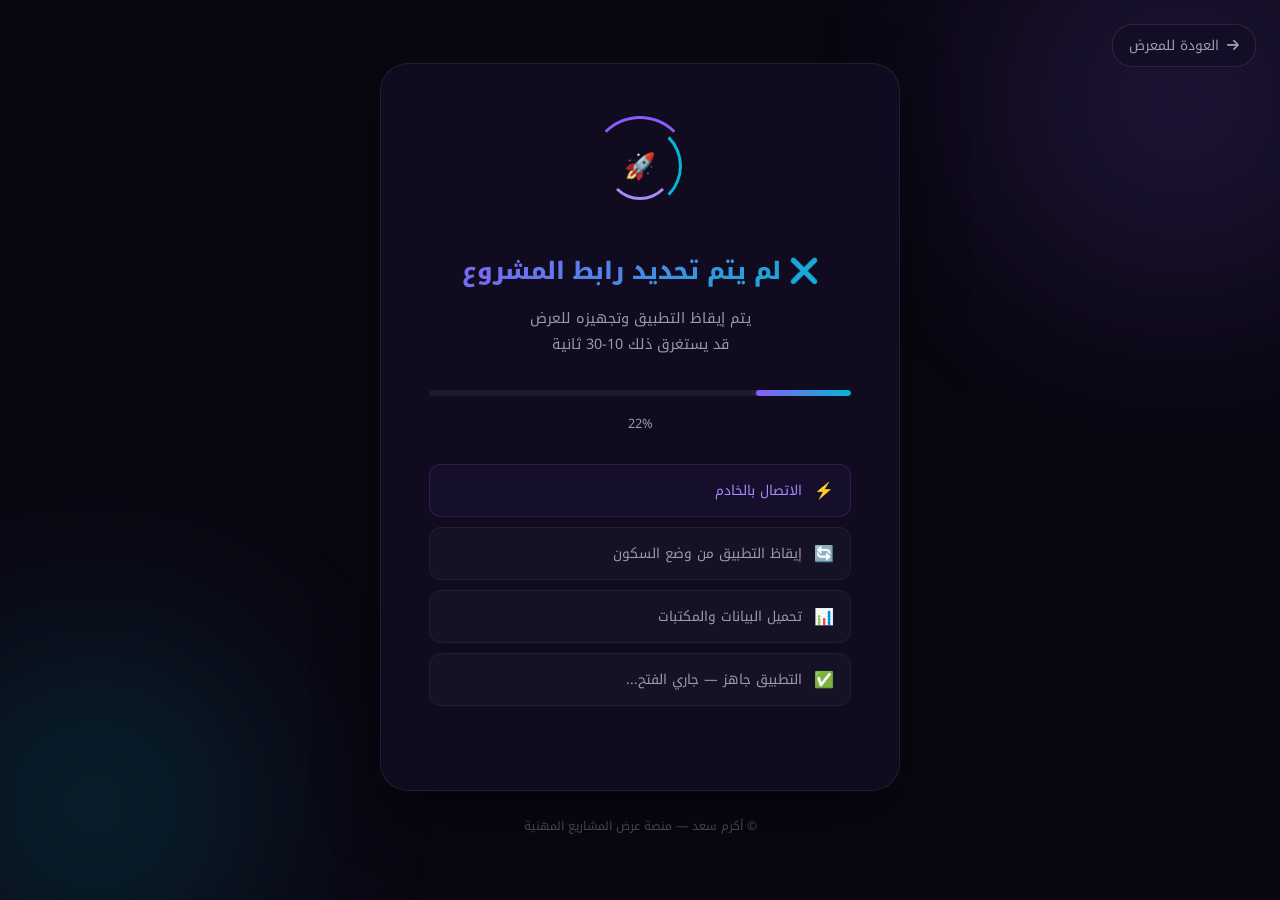
<file: launch.html>
<!DOCTYPE html>
<html lang="ar" dir="rtl">
<head>
    <meta charset="UTF-8">
    <meta name="viewport" content="width=device-width, initial-scale=1.0">
    <title>جاري تحميل المشروع... | أكرم سعد</title>
    <link rel="stylesheet" href="https://cdnjs.cloudflare.com/ajax/libs/font-awesome/6.4.0/css/all.min.css">
    <style>
        @import url('https://fonts.googleapis.com/css2?family=Noto+Kufi+Arabic:wght@400;600;700;800&display=swap');

        * { margin: 0; padding: 0; box-sizing: border-box; }

        body {
            font-family: 'Noto Kufi Arabic', sans-serif;
            background: #0a0712;
            color: #f3f1f8;
            min-height: 100vh;
            display: flex;
            flex-direction: column;
            align-items: center;
            justify-content: center;
            overflow: hidden;
        }

        /* Blobs */
        .blob {
            position: fixed;
            border-radius: 50%;
            filter: blur(100px);
            opacity: 0.15;
            pointer-events: none;
            z-index: 0;
        }
        .blob-1 { width: 400px; height: 400px; background: #8b5cf6; top: -100px; right: -100px; }
        .blob-2 { width: 350px; height: 350px; background: #06b6d4; bottom: -80px; left: -80px; }

        /* Card */
        .card {
            position: relative;
            z-index: 1;
            background: rgba(18, 13, 36, 0.8);
            border: 1px solid rgba(255,255,255,0.08);
            border-radius: 28px;
            padding: 52px 48px;
            text-align: center;
            max-width: 520px;
            width: 90%;
            backdrop-filter: blur(16px);
            box-shadow: 0 24px 60px rgba(0,0,0,0.5);
        }

        /* Logo / Back link */
        .back-link {
            position: fixed;
            top: 24px;
            right: 24px;
            z-index: 10;
            display: flex;
            align-items: center;
            gap: 8px;
            color: rgba(255,255,255,0.6);
            font-size: 0.85rem;
            text-decoration: none;
            padding: 8px 16px;
            border-radius: 20px;
            border: 1px solid rgba(255,255,255,0.1);
            background: rgba(18,13,36,0.6);
            backdrop-filter: blur(10px);
            transition: all 0.3s ease;
        }
        .back-link:hover { color: white; border-color: rgba(139,92,246,0.5); }

        /* Spinner */
        .spinner-wrapper {
            width: 100px;
            height: 100px;
            margin: 0 auto 32px;
            position: relative;
        }
        .spinner-ring {
            position: absolute;
            inset: 0;
            border-radius: 50%;
            border: 3px solid transparent;
            animation: spin 1.4s linear infinite;
        }
        .spinner-ring:nth-child(1) {
            border-top-color: #8b5cf6;
            animation-duration: 1.4s;
        }
        .spinner-ring:nth-child(2) {
            border-right-color: #06b6d4;
            animation-duration: 1.8s;
            animation-direction: reverse;
            inset: 8px;
        }
        .spinner-ring:nth-child(3) {
            border-bottom-color: #a78bfa;
            animation-duration: 2.2s;
            inset: 16px;
        }
        .spinner-icon {
            position: absolute;
            inset: 0;
            display: flex;
            align-items: center;
            justify-content: center;
            font-size: 1.6rem;
            animation: pulse-icon 2s ease-in-out infinite;
        }
        @keyframes spin { to { transform: rotate(360deg); } }
        @keyframes pulse-icon {
            0%, 100% { opacity: 1; transform: scale(1); }
            50% { opacity: 0.7; transform: scale(0.9); }
        }

        .title {
            font-size: 1.5rem;
            font-weight: 800;
            margin-bottom: 12px;
            background: linear-gradient(135deg, #8b5cf6, #06b6d4);
            -webkit-background-clip: text;
            -webkit-text-fill-color: transparent;
            background-clip: text;
        }

        .subtitle {
            font-size: 0.9rem;
            color: #9e9aa9;
            line-height: 1.8;
            margin-bottom: 32px;
        }

        /* Progress Bar */
        .progress-wrapper {
            width: 100%;
            height: 6px;
            background: rgba(255,255,255,0.06);
            border-radius: 3px;
            overflow: hidden;
            margin-bottom: 16px;
        }
        .progress-bar {
            height: 100%;
            width: 0%;
            background: linear-gradient(90deg, #8b5cf6, #06b6d4);
            border-radius: 3px;
            transition: width 0.4s ease;
            box-shadow: 0 0 10px rgba(139,92,246,0.5);
        }

        .progress-text {
            font-size: 0.8rem;
            color: #9e9aa9;
            margin-bottom: 28px;
        }

        /* Steps */
        .steps {
            display: flex;
            flex-direction: column;
            gap: 10px;
            text-align: right;
            margin-bottom: 32px;
        }
        .step {
            display: flex;
            align-items: center;
            gap: 12px;
            padding: 10px 16px;
            border-radius: 12px;
            background: rgba(255,255,255,0.03);
            border: 1px solid rgba(255,255,255,0.05);
            font-size: 0.85rem;
            color: #9e9aa9;
            transition: all 0.4s ease;
        }
        .step.done {
            color: #10b981;
            background: rgba(16,185,129,0.06);
            border-color: rgba(16,185,129,0.2);
        }
        .step.active {
            color: #a78bfa;
            background: rgba(139,92,246,0.06);
            border-color: rgba(139,92,246,0.2);
        }
        .step-icon { font-size: 1rem; flex-shrink: 0; }

        /* Buttons */
        .btn-group {
            display: flex;
            gap: 12px;
            justify-content: center;
            flex-wrap: wrap;
        }
        .btn {
            display: inline-flex;
            align-items: center;
            gap: 8px;
            padding: 12px 24px;
            border-radius: 12px;
            font-size: 0.9rem;
            font-weight: 700;
            font-family: inherit;
            cursor: pointer;
            text-decoration: none;
            transition: all 0.3s ease;
            border: none;
        }
        .btn-primary {
            background: linear-gradient(135deg, #8b5cf6, #06b6d4);
            color: white;
            box-shadow: 0 4px 20px rgba(139,92,246,0.4);
        }
        .btn-primary:hover {
            transform: translateY(-2px);
            box-shadow: 0 8px 30px rgba(139,92,246,0.5);
        }
        .btn-secondary {
            background: rgba(255,255,255,0.06);
            color: #f3f1f8;
            border: 1px solid rgba(255,255,255,0.1);
        }
        .btn-secondary:hover {
            background: rgba(255,255,255,0.1);
            transform: translateY(-2px);
        }

        /* Success state */
        .success-icon {
            display: none;
            font-size: 3rem;
            margin-bottom: 16px;
            animation: pop-in 0.5s cubic-bezier(0.34, 1.56, 0.64, 1);
        }
        @keyframes pop-in {
            from { transform: scale(0); opacity: 0; }
            to { transform: scale(1); opacity: 1; }
        }

        /* Sleep alert */
        .sleep-alert {
            display: none;
            background: rgba(251,191,36,0.08);
            border: 1px solid rgba(251,191,36,0.25);
            border-radius: 14px;
            padding: 16px 20px;
            margin-bottom: 24px;
            font-size: 0.85rem;
            color: #fbbf24;
            line-height: 1.7;
            text-align: right;
        }
        .sleep-alert i { margin-left: 6px; }

        /* Iframe hidden */
        .iframe-checker {
            position: fixed;
            left: -9999px;
            top: -9999px;
            width: 1px;
            height: 1px;
            opacity: 0;
        }

        /* Footer note */
        .footer-note {
            margin-top: 24px;
            font-size: 0.75rem;
            color: rgba(158,154,169,0.5);
        }
    </style>
</head>
<body>

    <div class="blob blob-1"></div>
    <div class="blob blob-2"></div>

    <!-- Back button -->
    <a href="index.html#projects" class="back-link">
        <i class="fas fa-arrow-right"></i>
        <span>العودة للمعرض</span>
    </a>

    <!-- Main Card -->
    <div class="card">

        <!-- Loading State (default) -->
        <div id="loading-state">
            <div class="spinner-wrapper">
                <div class="spinner-ring"></div>
                <div class="spinner-ring"></div>
                <div class="spinner-ring"></div>
                <div class="spinner-icon">🚀</div>
            </div>

            <h1 class="title" id="project-title">جاري تحميل المشروع...</h1>
            <p class="subtitle">يتم إيقاظ التطبيق وتجهيزه للعرض<br>قد يستغرق ذلك 10-30 ثانية</p>

            <div class="progress-wrapper">
                <div class="progress-bar" id="progress-bar"></div>
            </div>
            <p class="progress-text" id="progress-text">0%</p>

            <div class="steps">
                <div class="step" id="step-1">
                    <span class="step-icon">⚡</span>
                    <span>الاتصال بالخادم</span>
                </div>
                <div class="step" id="step-2">
                    <span class="step-icon">🔄</span>
                    <span>إيقاظ التطبيق من وضع السكون</span>
                </div>
                <div class="step" id="step-3">
                    <span class="step-icon">📊</span>
                    <span>تحميل البيانات والمكتبات</span>
                </div>
                <div class="step" id="step-4">
                    <span class="step-icon">✅</span>
                    <span>التطبيق جاهز — جاري الفتح...</span>
                </div>
            </div>

            <div class="sleep-alert" id="sleep-alert">
                <i class="fas fa-moon"></i>
                <strong>التطبيق في وضع السكون</strong><br>
                عند فتح الصفحة، اضغط على زر <strong>"Yes, get this app back up!"</strong> ليستيقظ التطبيق. هذا طبيعي في الخطة المجانية.
            </div>

            <div class="btn-group" id="btn-group" style="display:none;">
                <a href="#" class="btn btn-primary" id="open-btn" target="_blank">
                    <i class="fas fa-external-link-alt"></i>
                    فتح المشروع الآن
                </a>
                <a href="index.html#projects" class="btn btn-secondary">
                    <i class="fas fa-arrow-right"></i>
                    العودة
                </a>
            </div>
        </div>

    </div>

    <p class="footer-note">© أكرم سعد — منصة عرض المشاريع المهنية</p>

    <script>
        // Get URL params
        const params = new URLSearchParams(window.location.search);
        const projectUrl = params.get('url') || '';
        const projectTitle = params.get('title') || 'المشروع';

        // Set title
        document.getElementById('project-title').textContent = `جاري تحميل: ${decodeURIComponent(projectTitle)}`;
        document.title = `تحميل ${decodeURIComponent(projectTitle)} | أكرم سعد`;

        // Set open button
        const openBtn = document.getElementById('open-btn');
        openBtn.href = projectUrl;

        // Animation sequence
        const progressBar = document.getElementById('progress-bar');
        const progressText = document.getElementById('progress-text');
        const steps = [
            document.getElementById('step-1'),
            document.getElementById('step-2'),
            document.getElementById('step-3'),
            document.getElementById('step-4'),
        ];
        const sleepAlert = document.getElementById('sleep-alert');
        const btnGroup = document.getElementById('btn-group');

        let progress = 0;
        let currentStep = 0;

        // Animate progress
        const progressInterval = setInterval(() => {
            if (progress < 95) {
                // Slow down near the end
                const increment = progress < 40 ? 2.5 : progress < 70 ? 1.5 : 0.5;
                progress = Math.min(progress + increment, 95);
                progressBar.style.width = progress + '%';
                progressText.textContent = Math.floor(progress) + '%';
            }
        }, 120);

        // Activate steps
        const stepTimings = [500, 2500, 5000, 9000];
        stepTimings.forEach((timing, i) => {
            setTimeout(() => {
                // Mark previous as done
                if (i > 0) steps[i - 1].className = 'step done';
                steps[i].className = 'step active';
            }, timing);
        });

        // Show sleep alert after 6 seconds (likely sleeping)
        setTimeout(() => {
            sleepAlert.style.display = 'block';
        }, 6000);

        // After 10 seconds — complete and redirect
        setTimeout(() => {
            clearInterval(progressInterval);
            progress = 100;
            progressBar.style.width = '100%';
            progressText.textContent = '100%';
            steps[3].className = 'step done';

            // Show button + auto redirect
            btnGroup.style.display = 'flex';

            // Auto open after 1 more second
            setTimeout(() => {
                if (projectUrl) {
                    window.location.href = projectUrl;
                }
            }, 1200);
        }, 10000);

        // If no URL — show error
        if (!projectUrl) {
            document.getElementById('project-title').textContent = '❌ لم يتم تحديد رابط المشروع';
        }
    </script>

</body>
</html>
</file>
